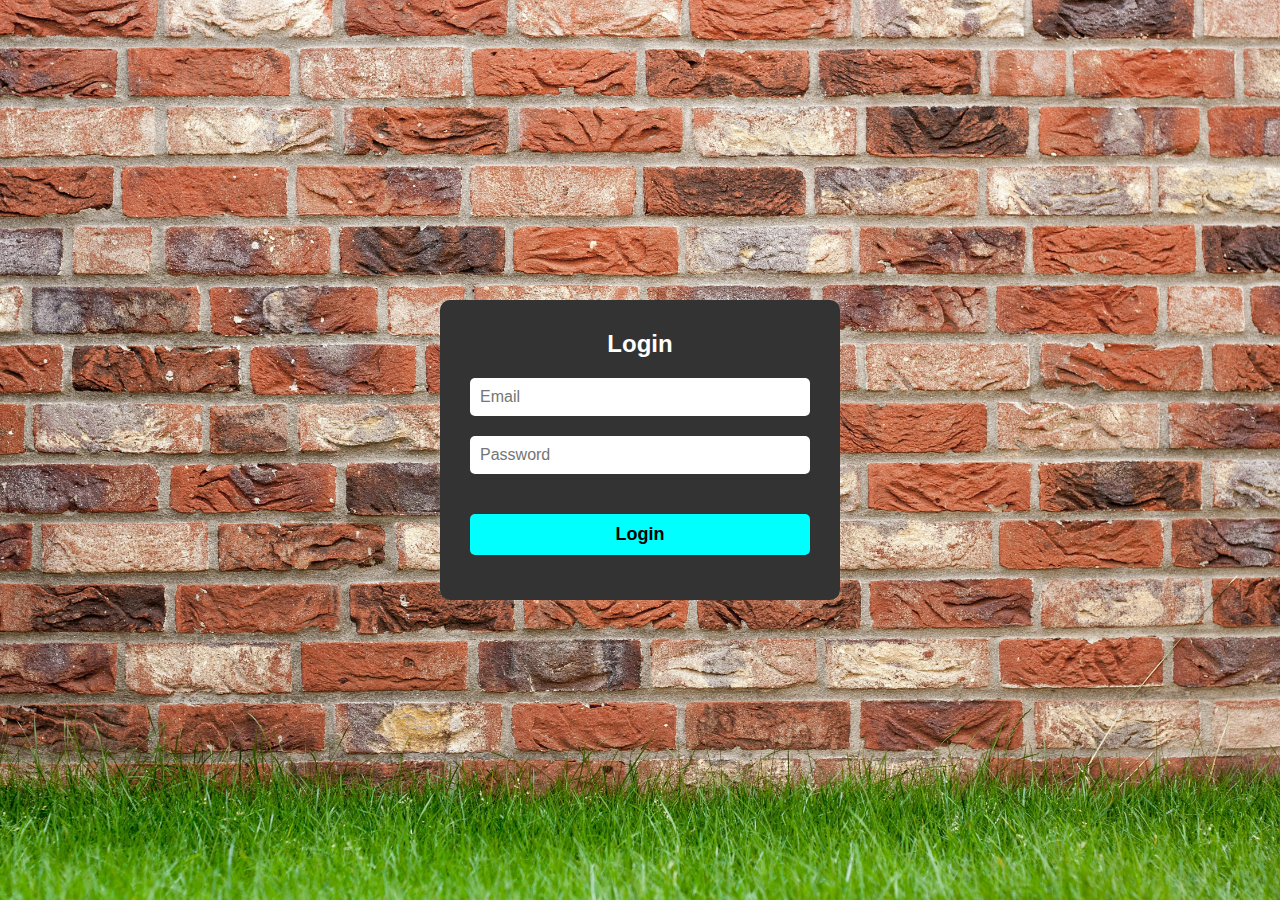
<file: login.html>
<!DOCTYPE html>
<html lang="en">

<head>
    <meta charset="UTF-8">
    <meta name="viewport" content="width=device-width, initial-scale=1.0">
    <title>Login</title>
    <style>
        * {
            margin: 0;
            padding: 0;
            box-sizing: border-box;
            font-family: Arial, sans-serif;
        }

        body {
            display: flex;
            justify-content: center;
            align-items: center;
            height: 100vh;
            background-image: url("images/pexels-pixabay-259915.jpg");
            background-size: cover;
            /* Ensures the image covers the entire screen */
            background-repeat: no-repeat;
            /* Prevents the image from repeating */
            background-position: center;
        }

        .login-box {
            width: 400px;
            height: 300px;
            background: #333;
            color: white;
            padding: 30px;
            text-align: center;
            border-radius: 10px;
            box-shadow: 0 0 10px rgba(255, 255, 255, 0.2);
        }

        .login-box h2 {
            margin-bottom: 20px;
        }

        .input-box {
            width: 100%;
            margin: 20px 0;
        }

        .input-box input {
            width: 100%;
            padding: 10px;
            font-size: 16px;
            border: none;
            border-radius: 5px;
            outline: none;
        }

        .login-btn {
            width: 100%;
            padding: 10px;
            background: cyan;
            color: black;
            font-size: 18px;
            font-weight: bold;
            border: none;
            border-radius: 5px;
            cursor: pointer;
            margin-top: 20px;
        }

        .login-btn:hover {
            background: #00bcd4;
        }

        .register-link {
            margin-top: 15px;
        }

        .register-link a {
            color: cyan;
            text-decoration: none;
        }
    </style>
</head>

<body>
    <div class="login-box">
        <h2>Login</h2>
        <form id="loginForm">
            <div class="input-box">
                <input type="email" id="email" placeholder="Email" required>
            </div>
            <div class="input-box">
                <input type="password" id="password" placeholder="Password" required>
            </div>
            <button type="submit" class="login-btn">Login</button>
        </form>
<div id="message"></div>
    </div>

    <script>
        document.getElementById('loginForm').addEventListener('submit', function(e) {
            e.preventDefault();
            
            // Hardcoded credentials (for demonstration only)
            const validEmail = 'acb@gmail.com';
            const validPassword = '123456';
            
            const email = document.getElementById('email').value;
            const password = document.getElementById('password').value;
            const message = document.getElementById('message');

            if(email === validEmail && password === validPassword) {
                message.style.color = '#2ecc71';
                message.textContent = 'Login successful! Redirecting...';
                // Redirect to another page after successful login
                setTimeout(() => {
                    window.location.href = 'http://127.0.0.1:5500/my_space.html';
                }, 1500);
            } else {
                message.style.color = '#e74c3c';
                message.textContent = 'Invalid email or password!';
            }
        });
    </script>
</body>

</html>
</file>
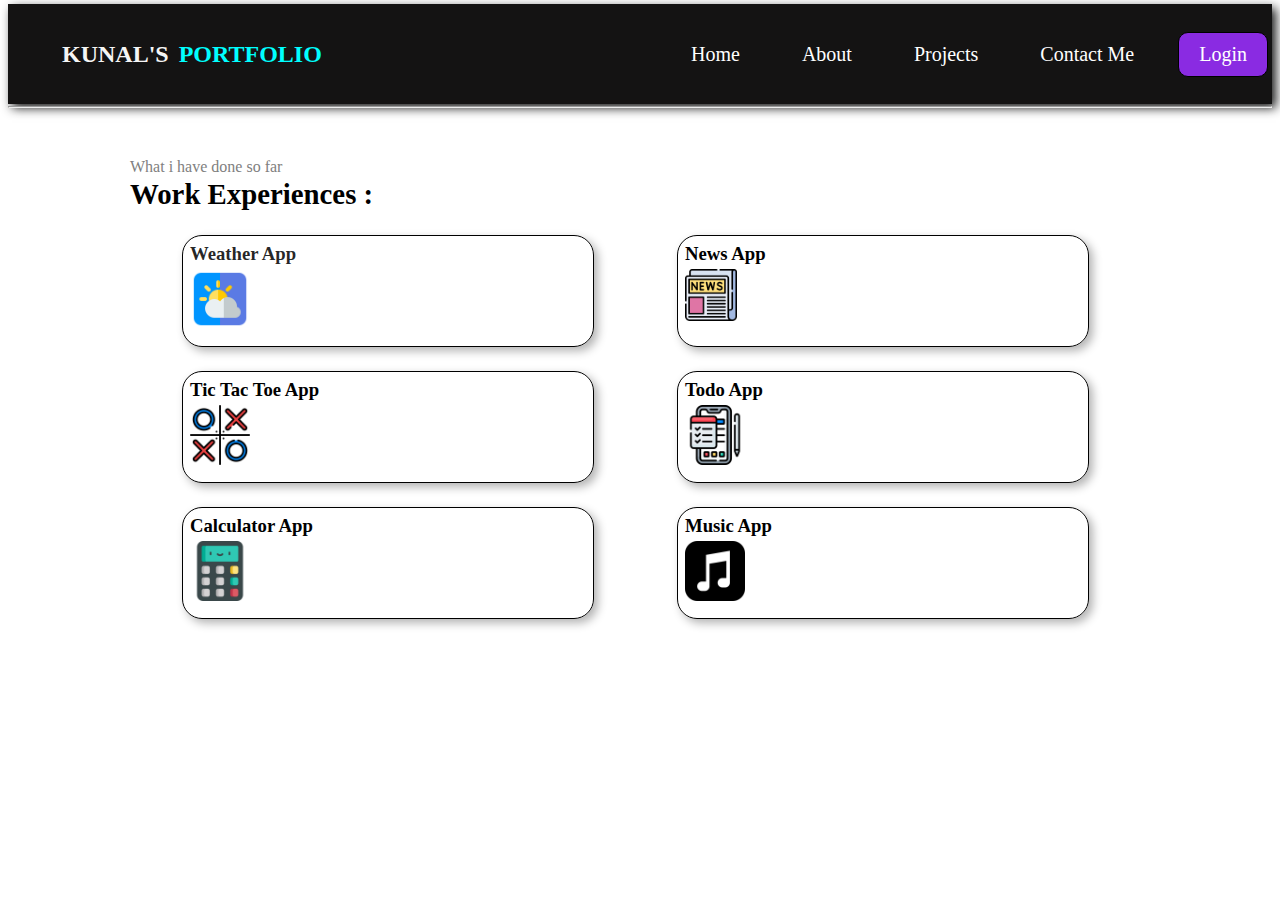
<file: projects.html>
<!DOCTYPE html>
<html lang="en">

<head>
    <meta charset="UTF-8">
    <meta name="viewport" content="width=device-width, initial-scale=1.0">
    <title>Projects</title>
    <link rel="stylesheet" href="project/main.css">
    <link rel="stylesheet" href="project/projectnav.css">
    <link rel="stylesheet" href="project/global.css">
</head>

<body>
    <!------------------ Header --------------------->
    <header>
        <nav>
            <a href="http://127.0.0.1:5500">
                <div class="left"><span class="kunaltext" style="color: whitesmoke;">KUNAL'S</span>
                    <span class="port" style="color: cyan;">PORTFOLIO</span>
                </div>
            </a>
            <div class="right">
                <ul>
                    <li><a href="http://127.0.0.1:5500">Home</a></li>
                    <li><a href="http://127.0.0.1:5500/about.html">About</a></li>
                    <li><a href="http://127.0.0.1:5500/projects.html">Projects</a></li>
                    <li><a href="http://127.0.0.1:5500/contact.html">Contact Me</a></li>
                </ul>
                <a href="http://127.0.0.1:5500/login.html" class="login-btn">Login</a>
            </div>
        </nav>
    </header>
    <!---------------------- End Header ----------------- -->
    <main>
        <!------------------ First Section --------------------->
        <section class="firstSection">
           
        </section>
        <!---------------------- End First Section ----------------- -->

        <hr>

        <!------------------ Second Section --------------------->
        <section class="secondSection">
            <span class="text_grey">What i have done so far</span>
            <h1>Work Experiences :</h1>

            <div class="container">

                <div class="one">
                    <h3>Weather App</h3>
                    <img src="images/weather-app.png" alt="weather_logo">

                </div>


                <div class="two">
                    <h3>News App</h3>
                    <img src="images/newspaper.png" alt="news_logo">
                </div>


                <div class="three">
                    <h3>Tic Tac Toe App</h3>
                    <img src="images/tic-tac-toe.png" alt="tic-tac-toe_logo">
                </div>

                <div class="four">
                    <h3>Todo App</h3>
                    <img src="images/productivity.png" alt="Todo_logo">
                </div>

                <div class="five">
                    <h3>Calculator App</h3>
                    <img src="images/calculator.png" alt="">
                </div>

                <div class="six">
                    <h3>Music App</h3>
                    <img src="images/music.png" alt="">
                </div>
            </div>
        </section>
    </main>
    <!---------------------- End Second Section ----------------- -->
</body>

</html>
</file>
<file: project/main.css>
.portfoliotext:hover {
    color: white;
}


.secondSection {
    width: 80vw;
    margin: 50px auto;
    height: 70vh;

}

.secondSection h1 {
    font-size: 1.8rem;
}


.text_grey {
    color: grey;
}


.container {
    display: grid;
    grid-template-columns: repeat(2, 1fr);
    grid-gap: 20px;
    padding-top: 20px;
    padding-bottom: 20px;
    padding-left: 50px;
}

.one {
 
    color: rgba(0, 0, 0, 0.856);
    height: 100px;
    width: 400px;
    border: 1px solid black;
    border-radius: 20px;
    box-shadow: 4px 4px 10px rgba(0, 0, 0, 0.3);
    padding: 5px;
}

.one img {
    width: 15%;
}

.two {
   
    height: 100px;
    width: 400px;
    border: 1px solid black;
    border-radius: 20px;
    box-shadow: 4px 4px 10px rgba(0, 0, 0, 0.3);
    padding: 5px;
}

.two img {
    width: 13%;
}

.three {
   
    height: 100px;
    width: 400px;
    border: 1px solid black;
    border-radius: 20px;
    box-shadow: 4px 4px 10px rgba(0, 0, 0, 0.3);
    padding: 5px;
}

.three img {
    width: 15%;
}

.four {
    height: 100px;
    width: 400px;
    border: 1px solid black;
    border-radius: 20px;
    box-shadow: 4px 4px 10px rgba(0, 0, 0, 0.3);
    padding: 5px;
}

.four img {
    width: 15%;
}

.five {
    height: 100px;
    width: 400px;
    border: 1px solid black;
    border-radius: 20px;
    box-shadow: 4px 4px 10px rgba(0, 0, 0, 0.3);
    padding: 5px;
}

.five img {
    width: 15%;
}

.six {

    height: 100px;
    width: 400px;
    border: 1px solid black;
    border-radius: 20px;
    box-shadow: 4px 4px 10px rgba(0, 0, 0, 0.3);
    padding: 5px;
}

.six img {
    width: 15%;
}
</file>
<file: project/projectnav.css>
nav {
    display: flex;
    justify-content: space-between;
    align-items: center;
    height: 100px;
    background-color: rgb(20, 19, 19);
    box-shadow: 4px 4px 10px rgba(0, 0, 0, 0.9);
}


.left {
    font-size: 1.5rem;
    font-weight: bold;
    margin-right: 100px;
    margin-left: 50px;
    color: white;
}
nav ul {
    display: flex;
    justify-content: center;
}

nav ul li {
    list-style: none;
    margin: 0 20px;
    font-size: 20px;
}

nav ul li a {
    text-decoration: none;
    color: rgb(255, 255, 255);
}

nav ul li a:hover {
    color: cyan;

}
nav a {
    text-decoration: none;

}
.right{
    display: flex;
    justify-content: center;
    align-items: center;
    margin-left: 100px; 
}
.right a{
    text-decoration: none;
    color: white;
    font-size: 20px;
    margin-left: 20px;
}

.login-btn{
    background-color: rgb(138, 43, 226);
    border: solid 1px black;
    border-radius: 10px;
    padding: 10px 20px;
}

.right .login-btn:hover{
    background-color: rgb(121, 13, 222);
   
    transition: all 0.3s ease-in-out;
}
</file>
<file: project/global.css>
* {
    padding: 0;
    margin: 2px;
}

body {
    background-color: rgb(255, 255, 255);
    color: rgb(0, 0, 0);
}
</file>
